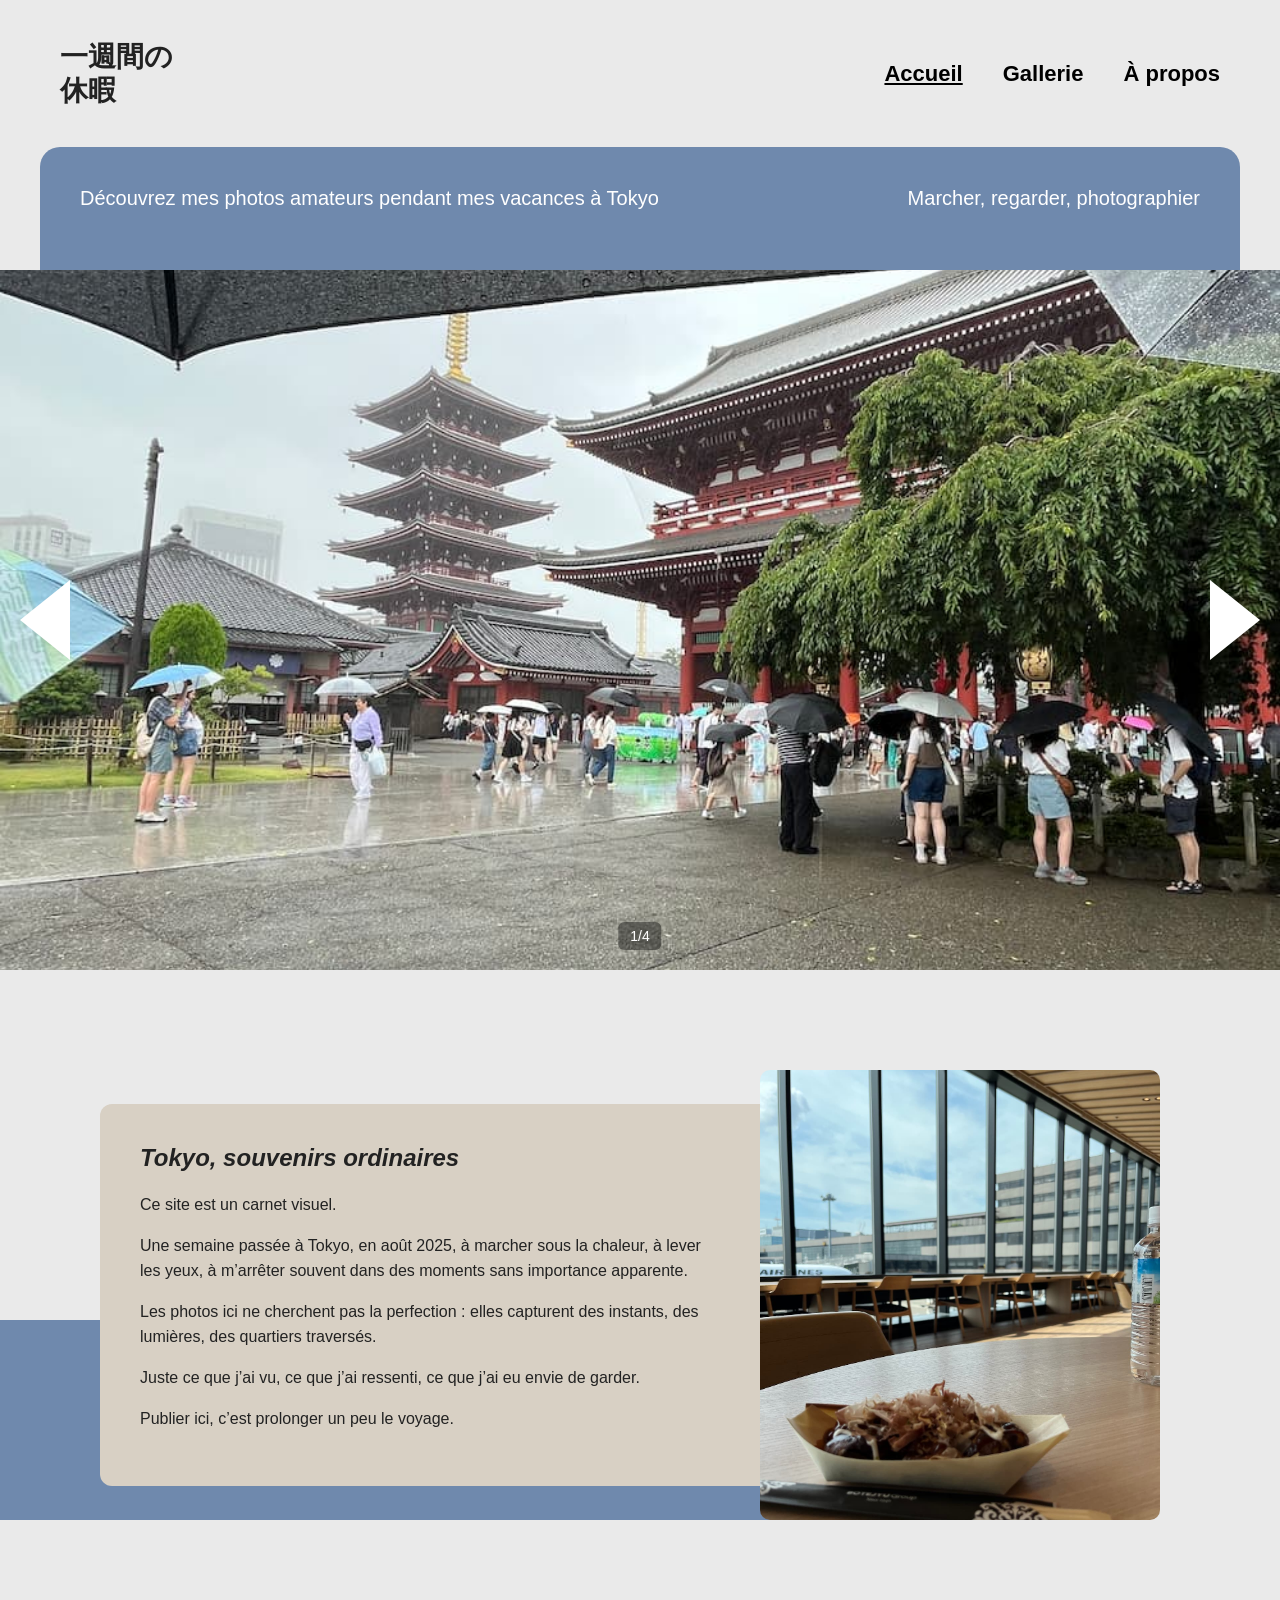
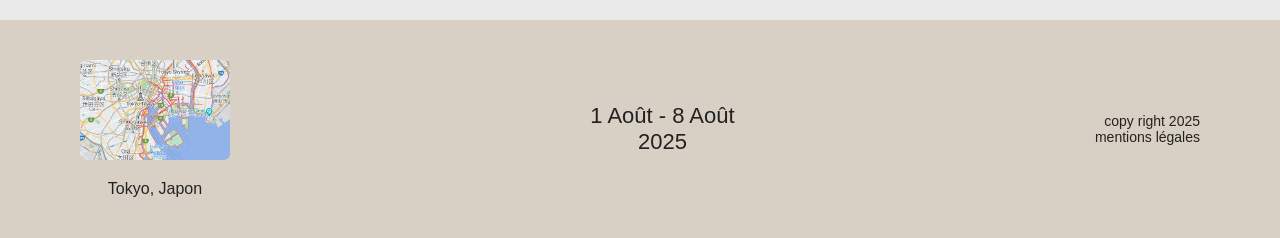
<file: Index.html>
<!doctype html>
<html lang="fr">
  <head>
    <meta charset="UTF-8" />
    <title>Une semaine de vacances</title>
    <meta name="viewport" content="width=device-width, initial-scale=1.0" />
    <link rel="stylesheet" href="Index.css" />
    <script src="slider.js" defer></script>
  </head>
  <body>
    <header>
      <div class="logo">
        <h1>一週間の<br />休暇</h1>
      </div>

      <nav>
        <ul>
          <li><a href="index.html" class="active">Accueil</a></li>
          <li><a href="gallerie.html">Gallerie</a></li>
          <li><a href="apropos.html">À propos</a></li>
        </ul>
      </nav>
    </header>

    <div class="banner-wrapper">
      <div class="banner-U-text">
        <p class="B-U-main">
          Découvrez mes photos amateurs pendant mes vacances à Tokyo
        </p>
        <p class="B-U-sub">Marcher, regarder, photographier</p>
      </div>
    </div>

    <div class="banner">
      <div class="arrow left"></div>

      <div class="slides">
        <img
          src="Asset/Banner/Senso-ji.jpg"
          class="slide active"
          alt="vue de Senso-ji sous la pluie"
        />
        <img
          src="Asset/Banner/Tokyo-view2.jpg"
          class="slide"
          alt="vue depuis la Tokyo Skytree"
        />
        <img
          src="Asset/Banner/Ote-mon-Gate-bridge.jpg"
          class="slide"
          alt="vue d'un des ponts du palais impérial"
        />
        <img
          src="Asset/Banner/Tokyo-view.jpg"
          class="slide"
          alt="vue depuis la Tokyo Skytree n°2"
        />
      </div>

      <div class="arrow right"></div>

      <div class="counter">1/4</div>
    </div>
    <section class="content">
      <div class="text-card">
        <h2>Tokyo, souvenirs ordinaires</h2>

        <p>Ce site est un carnet visuel.</p>

        <p>
          Une semaine passée à Tokyo, en août 2025, à marcher sous la chaleur, à
          lever les yeux, à m’arrêter souvent dans des moments sans importance
          apparente.
        </p>

        <p>
          Les photos ici ne cherchent pas la perfection : elles capturent des
          instants, des lumières, des quartiers traversés.
        </p>

        <p>
          Juste ce que j’ai vu, ce que j’ai ressenti, ce que j’ai eu envie de
          garder.
        </p>

        <p>Publier ici, c’est prolonger un peu le voyage.</p>
      </div>

      <div class="photo-container">
        <img
          src="Asset/Aeroport-Narita.jpg"
          alt="Photo à l'aéroport de Narita"
        />
      </div>
    </section>

    <footer>
      <div class="map">
        <img
          src="Asset/Google-map.jpeg"
          class="map-img"
          alt="image google map de Tokyo"
        />
        <p>
          <a
            href="https://www.google.com/maps/place/Tokyo,+Japan/"
            target="_blank"
            rel="noopener noreferrer"
          >
            Tokyo, Japon
          </a>
        </p>
      </div>

      <div class="dates">
        <p>1 Août - 8 Août<br />2025</p>
      </div>

      <div class="legal">
        <p>
          copy right 2025<br />
          mentions légales
        </p>
      </div>
    </footer>
  </body>
</html>
</file>
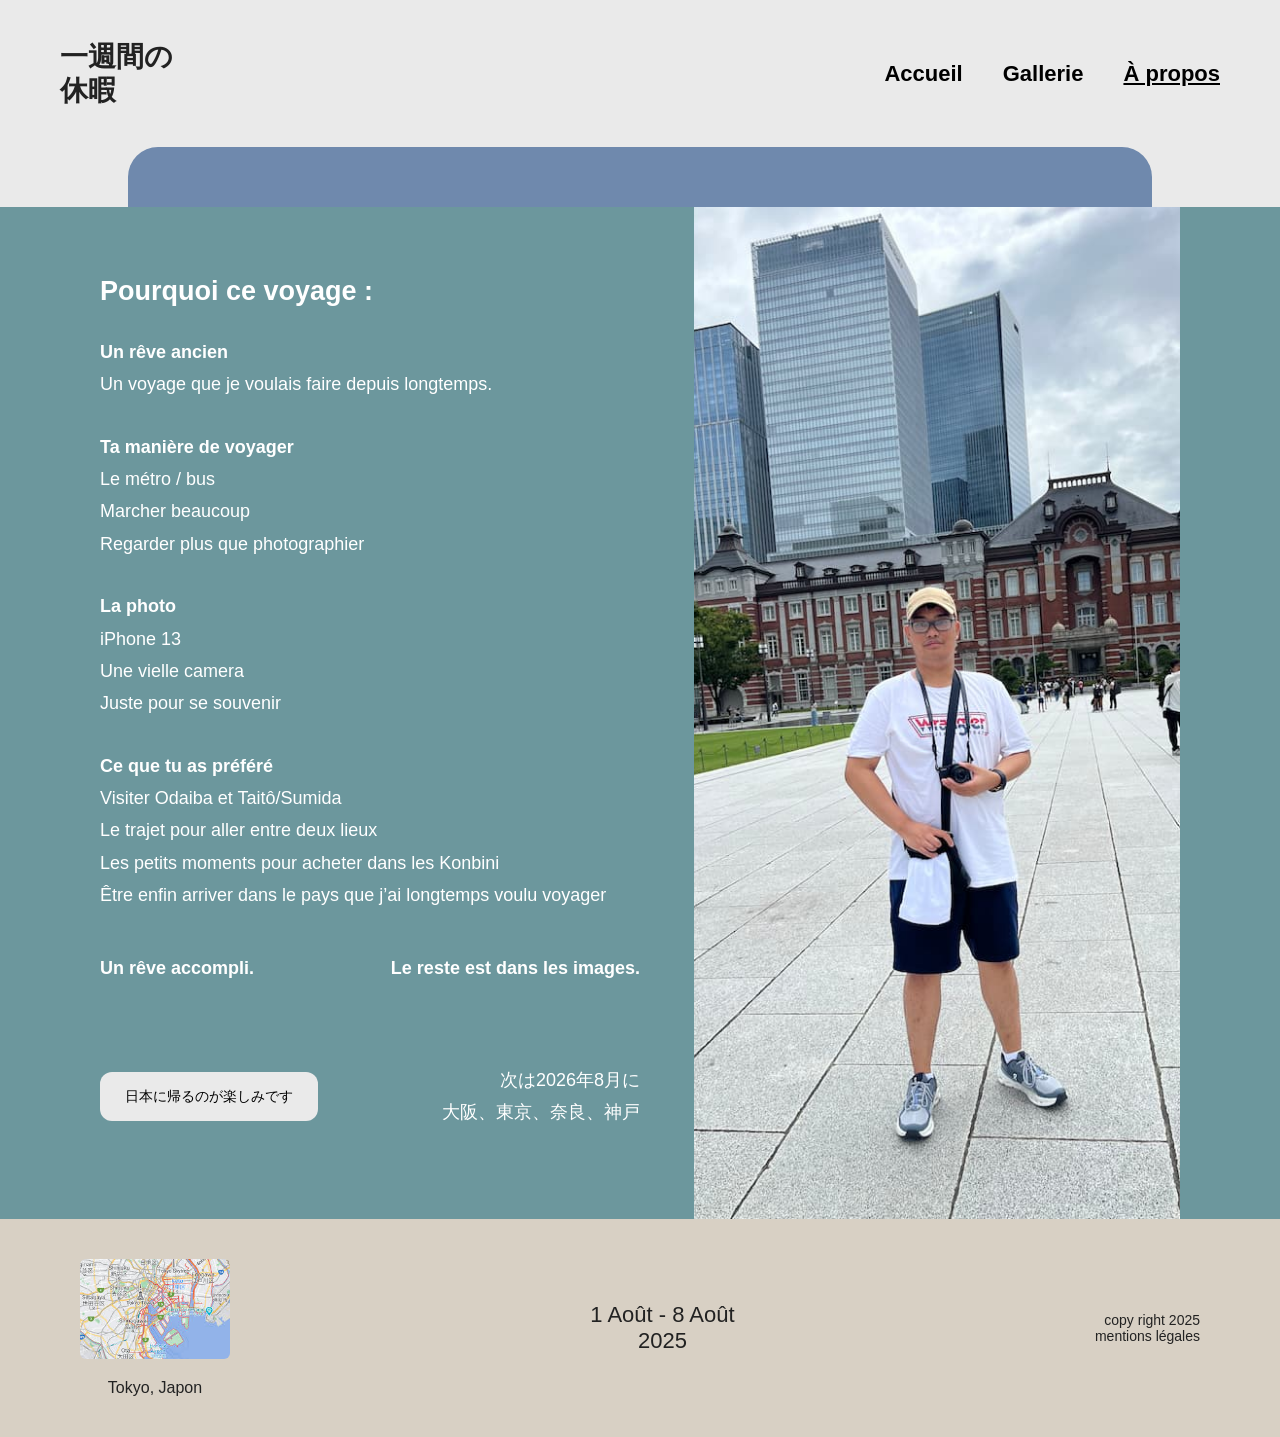
<file: apropos.html>
<!doctype html>
<html lang="fr">
  <head>
    <meta charset="UTF-8" />
    <title>À propos - Une semaine de vacances</title>
    <meta name="viewport" content="width=device-width, initial-scale=1.0" />
    <link rel="stylesheet" href="Index.css" />
    <link rel="stylesheet" href="apropos.css" />
  </head>
  <body>
    <header>
      <div class="logo">
        <h1>一週間の<br />休暇</h1>
      </div>

      <nav>
        <ul>
          <li><a href="index.html">Accueil</a></li>
          <li><a href="gallerie.html">Gallerie</a></li>
          <li><a href="apropos.html" class="active">À propos</a></li>
        </ul>
      </nav>
    </header>

    <div class="top-banner"></div>

    <section class="about-section">
      <div class="about-text">
        <h2>Pourquoi ce voyage :</h2>

        <p>
          <strong>Un rêve ancien</strong><br />
          Un voyage que je voulais faire depuis longtemps.
        </p>

        <p>
          <strong>Ta manière de voyager</strong><br />
          Le métro / bus<br />
          Marcher beaucoup<br />
          Regarder plus que photographier
        </p>

        <p>
          <strong>La photo</strong><br />
          iPhone 13<br />
          Une vielle camera<br />
          Juste pour se souvenir
        </p>

        <p>
          <strong>Ce que tu as préféré</strong><br />
          Visiter Odaiba et Taitô/Sumida<br />
          Le trajet pour aller entre deux lieux<br />
          Les petits moments pour acheter dans les Konbini<br />
          Être enfin arriver dans le pays que j’ai longtemps voulu voyager
        </p>

        <div class="conclusion">
          <p><span>Un rêve accompli.</span></p>
          <p><span>Le reste est dans les images.</span></p>
        </div>

        <div class="future">
          <p class="japan-note">日本に帰るのが楽しみです</p>

          <p class="next-trip">
            次は2026年8月に<br />
            大阪、東京、奈良、神戸
          </p>
        </div>
      </div>

      <div class="about-image">
        <img
          src="Asset/Devant-la-gare-de-Tokyo.jpg"
          alt="Photo devant la Gare de Tokyo"
        />
      </div>
    </section>

    <footer>
      <div class="map">
        <img
          src="Asset/Google-map.jpeg"
          class="map-img"
          alt="image google map de Tokyo"
        />
        <p>
          <a
            href="https://www.google.com/maps/place/Tokyo,+Japan/"
            target="_blank"
            rel="noopener noreferrer"
          >
            Tokyo, Japon
          </a>
        </p>
      </div>

      <div class="dates">
        <p>1 Août - 8 Août<br />2025</p>
      </div>

      <div class="legal">
        <p>
          copy right 2025<br />
          mentions légales
        </p>
      </div>
    </footer>
  </body>
</html>
</file>
<file: Index.css>
* {
  margin: 0;
  padding: 0;
  box-sizing: border-box;
  font-family: 'Helvetica Neue', sans-serif;
}

body {
  background-color: #eaeaea;
  color: #222;
}

header {
  display: flex;
  justify-content: space-between;
  align-items: center;
  padding: 40px 60px;
}

.logo h1 {
  font-size: 28px;
  line-height: 1.2;
}

nav ul {
  display: flex;
  list-style: none;
  gap: 40px;
}

nav a {
  text-decoration: none;
  color: black;
  font-weight: 600;
  font-size: 22px;
}

nav a.active {
  text-decoration: underline;
}

.banner-wrapper {
  width: 1200px;
  margin: 0 auto;
  background: #6f89ad;
  border-top-left-radius: 20px;
  border-top-right-radius: 20px;
  padding: 40px 0;
}

.banner-U-text {
  display: flex;
  justify-content: space-between;
  color: white;
  max-width: 1200px;
  margin: 0 auto 20px auto;
  padding: 0 40px;
}

.B-U-main {
  font-size: 20px;
}

.B-U-sub {
  font-size: 20px;
}

.banner {
  position: relative;
  width: 100%;
  height: 700px;
  overflow: hidden;
}

.slide {
  position: absolute;
  width: 100%;
  height: 100%;
  object-fit: cover;
  opacity: 0;
  transition: opacity 0.8s ease-in-out;
  top: 0;
  left: 0;
}

.slides {
  width: 100%;
  height: 100%;
  position: relative;
}

.slide.active {
  display: block;
  opacity: 1;
}

.arrow {
  position: absolute;
  top: 50%;
  transform: translateY(-50%);
  width: 0;
  height: 0;
  border-style: solid;
  cursor: pointer;
  z-index: 2;
}

.left {
  left: 20px;
  border-width: 40px 50px 40px 0;
  border-color: transparent white transparent transparent;
}

.right {
  right: 20px;
  border-width: 40px 0 40px 50px;
  border-color: transparent transparent transparent white;
}

.counter {
  position: absolute;
  bottom: 20px;
  left: 50%;
  transform: translateX(-50%);
  background: rgba(0, 0, 0, 0.4);
  padding: 6px 12px;
  border-radius: 6px;
  color: white;
  font-size: 14px;
}

.content {
  position: relative;
  display: flex;
  align-items: center;
  padding: 100px 0;
  width: 1200px;
  margin: 0 auto;
  transform: translateX(60px);
}

.content::before {
  content: '';
  position: absolute;
  left: -180px;
  bottom: 100px;
  width: 850px;
  height: 200px;
  background: #6f89ad;
  z-index: -1;
}

.text-card {
  background: #d8d0c4;
  padding: 40px;
  border-top-left-radius: 12px;
  border-bottom-left-radius: 12px;
  width: 55%;
}

.text-card h2 {
  margin-bottom: 20px;
  font-style: italic;
}

.text-card p {
  margin-bottom: 15px;
  line-height: 1.6;
}

.photo-container {
  width: 400px;
  height: 450px;
  overflow: hidden;
  border-radius: 10px;
}

.photo-container img {
  width: 100%;
  height: 100%;
  object-fit: cover;
}

footer {
  background: #d8d0c4;
  padding: 40px 80px;
  display: flex;
  justify-content: space-between;
  align-items: center;
}

.map {
  display: flex;
  flex-direction: column;
  align-items: center;
}

.map-img {
  width: 150px;
  height: 100px;
  object-fit: cover;
  border-radius: 6px;
  margin-bottom: 10px;
}

.map p {
  margin-top: 10px;
  text-align: center;
}

.map a {
  text-decoration: none;
  color: inherit;
  font-weight: 500;
}

.map a:hover {
  text-decoration: underline;
}
.dates {
  text-align: center;
  font-size: 22px;
}

.legal {
  text-align: right;
  font-size: 14px;
}
</file>
<file: apropos.css>
.top-banner {
  width: 80%;
  height: 120px;
  background: #6f89ad;
  border-radius: 30px;
  margin: 0 auto;
}

.about-section {
  display: flex;
  justify-content: space-between;
  align-items: stretch;
  background: #6c979d;
  padding: 0 100px 0 100px;
  position: relative;
  margin-top: -60px;
}

.about-text {
  width: 50%;
  color: white;
  line-height: 1.8;
  font-size: 18px;
  padding: 60px 0 60px 0;
}

.about-text h2 {
  margin-bottom: 20px;
  font-weight: 600;
}

.about-text p {
  margin-bottom: 30px;
}

.conclusion {
  display: flex;
  justify-content: space-between;
  margin-top: 40px;
  font-weight: bold;
}

.future {
  display: flex;
  justify-content: space-between;
  align-items: center;
  margin-top: 50px;
}

.japan-note {
  background: #eaeaea;
  color: black;
  display: inline-block;
  padding: 12px 25px;
  border-radius: 12px;
  font-size: 14px;
}

.next-trip {
  font-size: 18px;
  text-align: right;
}

.about-image {
  width: 45%;
}

.about-image img {
  width: 100%;
  height: 100%;
  object-fit: cover;
}
</file>
